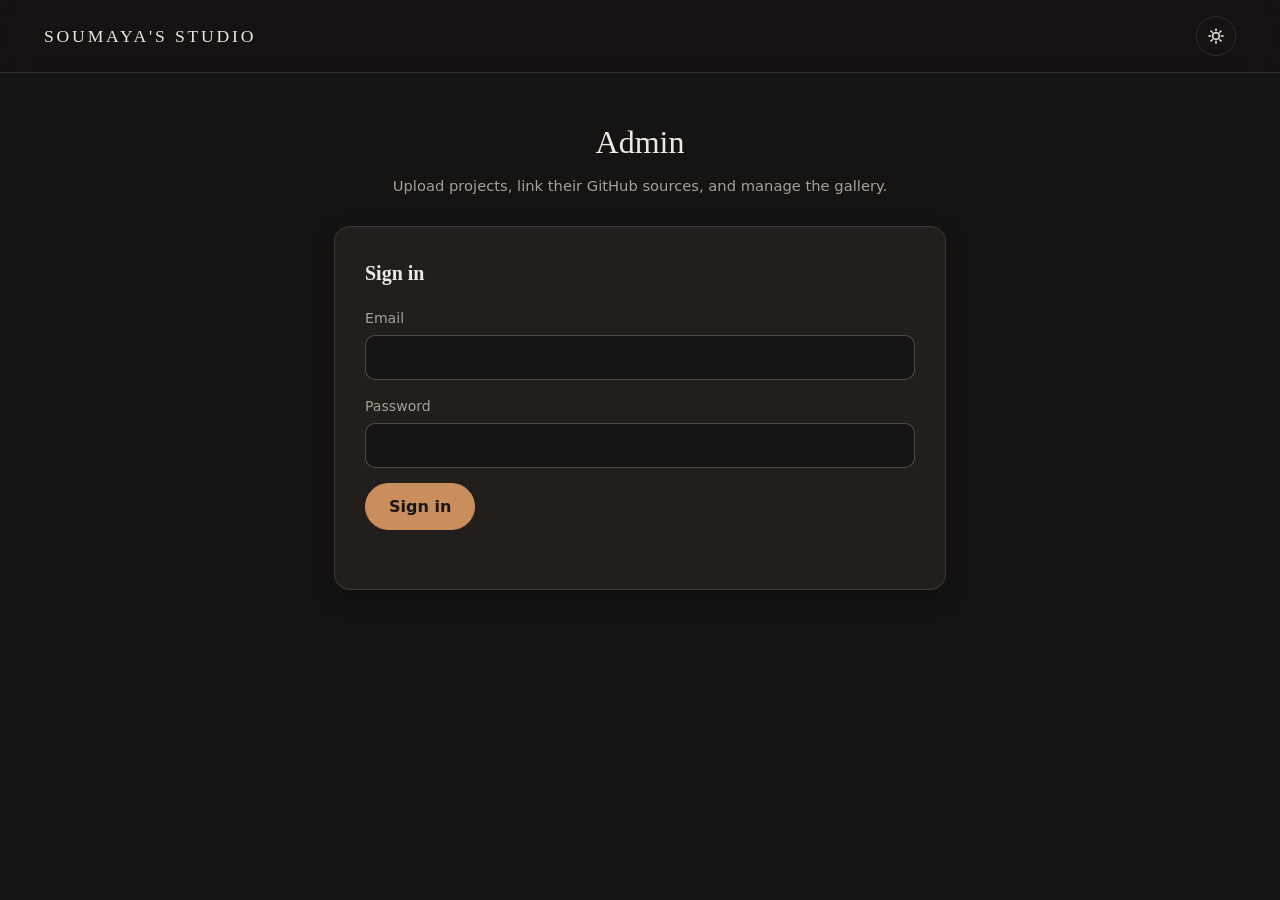
<file: admin.html>
<!doctype html>
<html lang="en">
<head>
  <meta charset="utf-8">
  <meta name="viewport" content="width=device-width, initial-scale=1">
  <title>Admin</title>
  <meta name="robots" content="noindex">
  <meta name="theme-color" media="(prefers-color-scheme: light)" content="#faf8f6">
  <meta name="theme-color" media="(prefers-color-scheme: dark)" content="#161413">
  <link rel="icon" href="data:image/svg+xml,%3Csvg xmlns='http://www.w3.org/2000/svg' viewBox='0 0 64 64'%3E%3Crect width='64' height='64' rx='14' fill='%23a06a3f'/%3E%3Cpath d='M20 42V22h6l12 12V22h6v20h-6L26 30v12z' fill='white'/%3E%3C/svg%3E">
  <link rel="stylesheet" href="style.css">
</head>
<body>
  <header class="site-header">
    <a class="brand" id="brand" href="index.html">Portfolio</a>
    <button id="theme-toggle" class="icon-btn" type="button" aria-label="Toggle dark mode" title="Toggle dark mode">
      <svg class="icon-moon" viewBox="0 0 24 24" width="18" height="18" aria-hidden="true"><path fill="currentColor" d="M21 12.8A9 9 0 1 1 11.2 3a7 7 0 0 0 9.8 9.8z"/></svg>
      <svg class="icon-sun" viewBox="0 0 24 24" width="18" height="18" aria-hidden="true"><g stroke="currentColor" stroke-width="2" stroke-linecap="round" fill="none"><circle cx="12" cy="12" r="4.4"/><path d="M12 2.5v2.4M12 19.1v2.4M2.5 12h2.4M19.1 12h2.4M5.3 5.3l1.7 1.7M17 17l1.7 1.7M18.7 5.3 17 7M7 17l-1.7 1.7"/></g></svg>
    </button>
  </header>

  <main class="admin-main">
    <div class="admin-head">
      <h1>Admin</h1>
      <p>Upload projects, link their GitHub sources, and manage the gallery.</p>
    </div>

    <section id="login-view" class="panel" hidden>
      <h2>Sign in</h2>
      <form id="login-form">
        <label>Email
          <input type="email" id="login-email" required autocomplete="username">
        </label>
        <label>Password
          <input type="password" id="login-password" required autocomplete="current-password">
        </label>
        <button type="submit" class="btn">Sign in</button>
      </form>
      <p id="login-error" class="error" role="status"></p>
    </section>

    <section id="admin-view" hidden>
      <div class="admin-bar">
        <span class="who">Signed in as <strong id="admin-email"></strong></span>
        <span>
          <button type="button" id="backup" class="btn btn-ghost">Download backup (JSON)</button>
          <button type="button" id="logout" class="btn btn-ghost">Sign out</button>
        </span>
      </div>

      <div class="panel">
        <h2>Add a project</h2>
        <form id="upload-form">
          <label>Photo
            <input type="file" id="photo" accept="image/*" required>
          </label>
          <label>Title
            <input type="text" id="title" maxlength="120" required>
          </label>
          <label>Description
            <textarea id="description" maxlength="500"></textarea>
          </label>
          <label>GitHub link
            <input type="url" id="github" placeholder="https://github.com/you/repo">
          </label>
          <button type="submit" class="btn">Upload</button>
        </form>
        <p id="upload-msg" class="status-msg" role="status"></p>
      </div>

      <div class="panel">
        <h2>Existing projects</h2>
        <ul id="works-list"></ul>
      </div>
    </section>
  </main>

  <script src="firebase-config.js"></script>
  <script src="common.js"></script>
  <script src="admin.js"></script>
</body>
</html>
</file>
<file: style.css>
/* ---------- theme ---------- */
:root {
  --serif: Georgia, "Iowan Old Style", "Palatino Linotype", "Times New Roman", serif;
  --sans: ui-sans-serif, system-ui, -apple-system, "Segoe UI", Roboto, Arial, sans-serif;

  --bg: #faf8f6;
  --header-bg: rgba(250, 248, 246, 0.82);
  --text: #242120;
  --muted: #756c62;
  --accent: #a06a3f;
  --accent-contrast: #ffffff;
  --accent-soft: rgba(160, 106, 63, 0.09);
  --card: #ffffff;
  --border: rgba(36, 33, 32, 0.12);
  --border-strong: rgba(36, 33, 32, 0.24);
  --shadow: 0 8px 24px rgba(36, 33, 32, 0.07);
  --shadow-hover: 0 18px 44px rgba(36, 33, 32, 0.14);
  --overlay: rgba(22, 20, 18, 0.78);
  --error: #c04040;
}

[data-theme="dark"] {
  --bg: #161413;
  --header-bg: rgba(22, 20, 19, 0.82);
  --text: #ede8e2;
  --muted: #a99f94;
  --accent: #c98e5c;
  --accent-contrast: #1a1512;
  --accent-soft: rgba(201, 142, 92, 0.1);
  --card: #211e1c;
  --border: rgba(237, 232, 226, 0.12);
  --border-strong: rgba(237, 232, 226, 0.26);
  --shadow: 0 8px 24px rgba(0, 0, 0, 0.35);
  --shadow-hover: 0 18px 44px rgba(0, 0, 0, 0.55);
  --overlay: rgba(6, 5, 5, 0.85);
}

/* ---------- base ---------- */
* { box-sizing: border-box; }
html { scroll-behavior: smooth; }
body {
  margin: 0;
  font-family: var(--sans);
  background: var(--bg);
  color: var(--text);
  line-height: 1.6;
  transition: background-color 0.4s ease, color 0.4s ease;
}
body.lock { overflow: hidden; }
img { max-width: 100%; }
[hidden] { display: none !important; }
a { color: var(--accent); }
* { -webkit-tap-highlight-color: transparent; }
::selection { background: var(--accent); color: var(--accent-contrast); }

/* demo banner */
.demo-banner {
  text-align: center;
  padding: 10px 16px;
  font-size: 0.85rem;
  background: var(--accent);
  color: var(--accent-contrast);
}

/* ---------- header ---------- */
.site-header {
  position: sticky;
  top: 0;
  z-index: 20;
  display: flex;
  align-items: center;
  justify-content: space-between;
  padding: 16px clamp(16px, 4vw, 44px);
  background: var(--header-bg);
  -webkit-backdrop-filter: blur(12px);
  backdrop-filter: blur(12px);
  border-bottom: 1px solid var(--border);
}
.brand {
  font-family: var(--serif);
  font-size: 1.1rem;
  letter-spacing: 0.16em;
  text-transform: uppercase;
  color: var(--text);
  text-decoration: none;
}
.icon-btn {
  display: inline-flex;
  align-items: center;
  justify-content: center;
  width: 40px;
  height: 40px;
  border-radius: 50%;
  border: 1px solid var(--border);
  background: transparent;
  color: var(--text);
  cursor: pointer;
  transition: border-color 0.25s ease, color 0.25s ease, transform 0.2s ease;
}
.icon-btn:hover { border-color: var(--accent); color: var(--accent); }
.icon-btn:active { transform: scale(0.94); }
[data-theme="light"] .icon-sun { display: none; }
[data-theme="dark"] .icon-moon { display: none; }

/* ---------- hero ---------- */
.hero {
  text-align: center;
  padding: clamp(72px, 13vh, 150px) 20px clamp(56px, 9vh, 100px);
}
.kicker {
  margin: 0 0 20px;
  text-transform: uppercase;
  letter-spacing: 0.4em;
  font-size: 0.78rem;
  color: var(--accent);
}
.hero h1 {
  margin: 0 0 20px;
  font-family: var(--serif);
  font-weight: 400;
  font-size: clamp(2.5rem, 7vw, 4.4rem);
  line-height: 1.08;
}
.lede { margin: 0 auto; max-width: 580px; color: var(--muted); font-size: 1.04rem; }

/* ---------- gallery ---------- */
.gallery {
  display: grid;
  grid-template-columns: repeat(auto-fill, minmax(270px, 1fr));
  gap: clamp(16px, 3vw, 28px);
  max-width: 1480px;
  margin: 0 auto;
  padding: 0 clamp(16px, 4vw, 44px) 80px;
}
.card {
  display: flex;
  flex-direction: column;
  background: var(--card);
  border: 1px solid var(--border);
  border-radius: 16px;
  overflow: hidden;
  box-shadow: var(--shadow);
  transition: transform 0.35s ease, box-shadow 0.35s ease, background-color 0.4s ease, border-color 0.4s ease;
}
.card:hover { transform: translateY(-5px); box-shadow: var(--shadow-hover); }
.card-media {
  display: block;
  width: 100%;
  padding: 0;
  border: 0;
  background: none;
  aspect-ratio: 4 / 3;
  overflow: hidden;
  cursor: zoom-in;
}
.card-media img {
  width: 100%;
  height: 100%;
  object-fit: cover;
  display: block;
  transition: transform 0.7s cubic-bezier(0.22, 0.61, 0.36, 1);
}
.card:hover .card-media img { transform: scale(1.05); }
.card-title {
  margin: 0;
  padding: 14px 16px 16px;
  font-family: var(--sans);
  font-size: 1.02rem;
  font-weight: 700;
  line-height: 1.35;
}
.card .gh-btn { margin: -6px 16px 16px; }
.gh-btn {
  align-self: flex-start;
  display: inline-flex;
  align-items: center;
  gap: 7px;
  padding: 7px 15px;
  border: 1px solid var(--border-strong);
  border-radius: 999px;
  color: var(--text);
  font-size: 0.84rem;
  text-decoration: none;
  transition: border-color 0.25s ease, color 0.25s ease, background-color 0.25s ease;
}
.gh-btn:hover { border-color: var(--accent); color: var(--accent); background: var(--accent-soft); }

/* reveal on scroll */
.reveal { opacity: 0; transform: translateY(22px); transition: opacity 0.6s ease, transform 0.6s ease; }
.reveal.in { opacity: 1; transform: none; }

.status { text-align: center; color: var(--muted); padding: 40px 20px 90px; margin: 0; }

/* ---------- footer ---------- */
.site-footer {
  border-top: 1px solid var(--border);
  padding: 26px 16px 34px;
  text-align: center;
  color: var(--muted);
  font-size: 0.85rem;
}
.site-footer .admin-link {
  color: var(--muted);
  text-decoration: none;
  margin-left: 10px;
  opacity: 0.65;
  transition: opacity 0.2s ease, color 0.2s ease;
}
.site-footer .admin-link:hover { opacity: 1; color: var(--accent); }

/* ---------- lightbox ---------- */
.lightbox {
  position: fixed;
  inset: 0;
  z-index: 100;
  background: var(--overlay);
  -webkit-backdrop-filter: blur(10px);
  backdrop-filter: blur(10px);
  opacity: 0;
  visibility: hidden;
  transition: opacity 0.3s ease, visibility 0.3s ease;
}
.lightbox.open { opacity: 1; visibility: visible; }
.lightbox img {
  position: absolute;
  top: 0;
  left: 0;
  max-width: none;
  max-height: none;
  border-radius: 6px;
  box-shadow: 0 30px 90px rgba(0, 0, 0, 0.55);
  will-change: transform;
  transform-origin: 0 0;
}
.lb-close {
  position: absolute;
  top: 16px;
  right: clamp(14px, 3vw, 28px);
  z-index: 2;
  width: 44px;
  height: 44px;
  border-radius: 50%;
  border: 1px solid rgba(255, 255, 255, 0.35);
  background: rgba(0, 0, 0, 0.25);
  color: #fff;
  font-size: 1.5rem;
  line-height: 1;
  cursor: pointer;
  transition: background-color 0.25s ease, transform 0.2s ease;
}
.lb-close:hover { background: rgba(0, 0, 0, 0.5); }
.lb-close:active { transform: scale(0.92); }
.lb-caption {
  position: absolute;
  left: 0;
  right: 0;
  bottom: 0;
  display: flex;
  align-items: flex-end;
  justify-content: space-between;
  gap: 16px;
  padding: 48px clamp(16px, 4vw, 40px) 22px;
  background: linear-gradient(transparent, rgba(0, 0, 0, 0.55));
  color: #fff;
}
.lb-caption h2 { margin: 0; font-family: var(--serif); font-size: 1.12rem; }
.lb-caption p { margin: 3px 0 0; font-size: 0.85rem; opacity: 0.8; max-width: 58ch; }
.lb-caption .gh-btn {
  border-color: rgba(255, 255, 255, 0.4);
  color: #fff;
  flex: none;
  align-self: flex-end;
}
.lb-caption .gh-btn:hover { border-color: #fff; background: rgba(255, 255, 255, 0.12); }

/* ---------- admin ---------- */
.admin-main { max-width: 660px; margin: 0 auto; padding: 44px clamp(16px, 4vw, 24px) 90px; }
.admin-head { text-align: center; margin-bottom: 28px; }
.admin-head h1 { font-family: var(--serif); font-weight: 400; font-size: 2rem; margin: 0 0 6px; }
.admin-head p { margin: 0; color: var(--muted); font-size: 0.92rem; }
.panel {
  background: var(--card);
  border: 1px solid var(--border);
  border-radius: 16px;
  padding: clamp(20px, 4vw, 30px);
  box-shadow: var(--shadow);
  margin-bottom: 24px;
  transition: background-color 0.4s ease;
}
.panel h2 { font-family: var(--serif); font-size: 1.25rem; margin: 0 0 18px; }
label { display: block; margin-bottom: 15px; font-size: 0.88rem; color: var(--muted); }
input, textarea {
  display: block;
  width: 100%;
  margin-top: 6px;
  padding: 10px 13px;
  border: 1px solid var(--border-strong);
  border-radius: 10px;
  background: var(--bg);
  color: var(--text);
  font: inherit;
  transition: border-color 0.2s ease, background-color 0.4s ease;
}
textarea { resize: vertical; min-height: 80px; }
input:focus, textarea:focus {
  outline: none;
  border-color: var(--accent);
  box-shadow: 0 0 0 3px var(--accent-soft);
}
.btn {
  display: inline-block;
  background: var(--accent);
  color: var(--accent-contrast);
  border: 0;
  padding: 11px 24px;
  border-radius: 999px;
  font: inherit;
  font-weight: 600;
  cursor: pointer;
  transition: opacity 0.2s ease, transform 0.2s ease;
}
.btn:hover { opacity: 0.88; transform: translateY(-1px); }
.btn:disabled { opacity: 0.5; cursor: wait; transform: none; }
.btn-ghost { background: transparent; color: var(--text); border: 1px solid var(--border-strong); }
.btn-ghost:hover { border-color: var(--accent); color: var(--accent); opacity: 1; }
.danger-btn {
  background: transparent;
  color: var(--error);
  border: 1px solid rgba(192, 64, 64, 0.45);
  padding: 6px 14px;
  border-radius: 999px;
  font-size: 0.82rem;
  cursor: pointer;
  flex: none;
  transition: background-color 0.2s ease;
}
.danger-btn:hover { background: rgba(192, 64, 64, 0.1); }
.error { color: var(--error); font-size: 0.88rem; min-height: 1.3em; margin: 10px 0 0; }
.status-msg { color: var(--muted); font-size: 0.88rem; min-height: 1.3em; margin: 12px 0 0; }
.admin-bar {
  display: flex;
  justify-content: space-between;
  align-items: center;
  gap: 12px;
  flex-wrap: wrap;
  margin-bottom: 10px;
}
.admin-bar .who { color: var(--muted); font-size: 0.88rem; }
#works-list { list-style: none; margin: 0; padding: 0; display: flex; flex-direction: column; gap: 10px; }
#works-list li {
  display: flex;
  align-items: center;
  gap: 14px;
  background: var(--bg);
  border: 1px solid var(--border);
  border-radius: 12px;
  padding: 10px 12px;
  transition: background-color 0.4s ease;
}
#works-list img { width: 76px; height: 57px; object-fit: cover; border-radius: 8px; flex: none; }
.li-info { flex: 1; min-width: 0; }
.li-info strong { display: block; overflow: hidden; text-overflow: ellipsis; white-space: nowrap; }
.li-info a { font-size: 0.8rem; }
#works-list .empty { justify-content: center; color: var(--muted); padding: 18px; }

/* ---------- mobile ---------- */
@media (max-width: 640px) {
  .site-header { padding: 12px 16px; }
  .brand { font-size: 0.95rem; letter-spacing: 0.12em; }
  .hero { padding: 52px 18px 44px; }
  .hero h1 { font-size: 2.3rem; }
  .kicker { letter-spacing: 0.28em; font-size: 0.7rem; }
  .lede { font-size: 0.95rem; }
  .gallery {
    grid-template-columns: repeat(2, 1fr);
    gap: 10px;
    padding: 0 12px 56px;
  }
  .card { border-radius: 12px; }
  .card-title { padding: 11px 12px 12px; font-size: 0.9rem; }
  .card .gh-btn { margin: -4px 12px 12px; padding: 6px 12px; font-size: 0.78rem; gap: 5px; }
  .card .gh-btn svg { width: 12px; height: 12px; }
  .status { padding: 32px 20px 64px; }
  .site-footer { padding: 20px 12px 28px; }
  .lb-close { top: 10px; right: 10px; width: 40px; height: 40px; }
  .lb-caption { padding: 36px 16px 14px; gap: 10px; }
  .lb-caption h2 { font-size: 1rem; }
  .lb-caption p { font-size: 0.78rem; }
  input, textarea { font-size: 16px; }
  .admin-main { padding-top: 28px; }
  .admin-bar { flex-direction: column; align-items: stretch; }
  .admin-bar .who { text-align: center; }
  .admin-bar > span:last-child { display: flex; gap: 10px; justify-content: center; flex-wrap: wrap; }
}
@media (max-width: 360px) {
  .gallery { grid-template-columns: 1fr; }
}

@media (prefers-reduced-motion: reduce) {
  *, *::before, *::after {
    transition-duration: 0.01ms !important;
    animation-duration: 0.01ms !important;
  }
  html { scroll-behavior: auto; }
}
</file>
